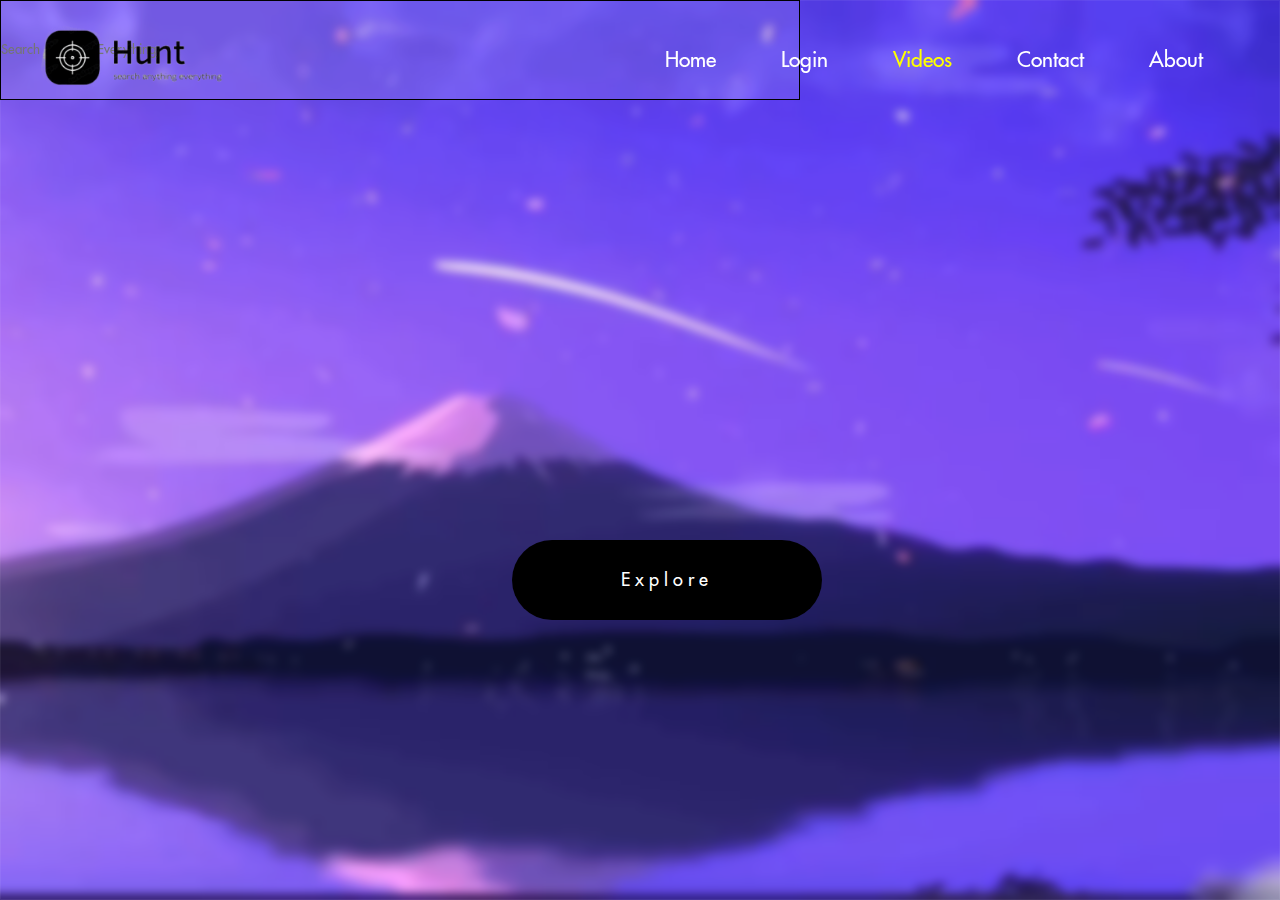
<file: index.html>
<!DOCTYPE html>
<html lang="en">

<head>
    <link rel="stylesheet" href="style.css">
    <link rel="shortcut icon" href="favicon.png" type="image/x-icon">
    <meta charset="UTF-8">
    <meta name="viewport" content="width=device-width, initial-scale=1.0">
    <title>Hunt - Home</title>
</head>

<body>
    <div class="container">

        <video src="bgd.mp4" autoplay muted loop plays-inline class="bg"></video>

        <nav>
            <a href="index.html"><img src="logo.png" alt="" class="logo"></a>
            <ul>
                <li><a href="index.html">Home</a></li>
                <li><a href="">Login</a></li>
                <li><a href="index2.html" class="video">Videos</a></li>
                <li><a href="">Contact</a></li>
                <li><a href="">About</a></li>
            </ul>
        </nav>
        <div class="content"></div>
        <form action="https://www.google.com/search?" target="_blank">
            <div class="search">
            <input type="search" placeholder="Search Anything Everything" name="q">
            <button class="vid">Explore</button>
                </div>
        </form>
       
    </div>
</body>

</html>
</file>
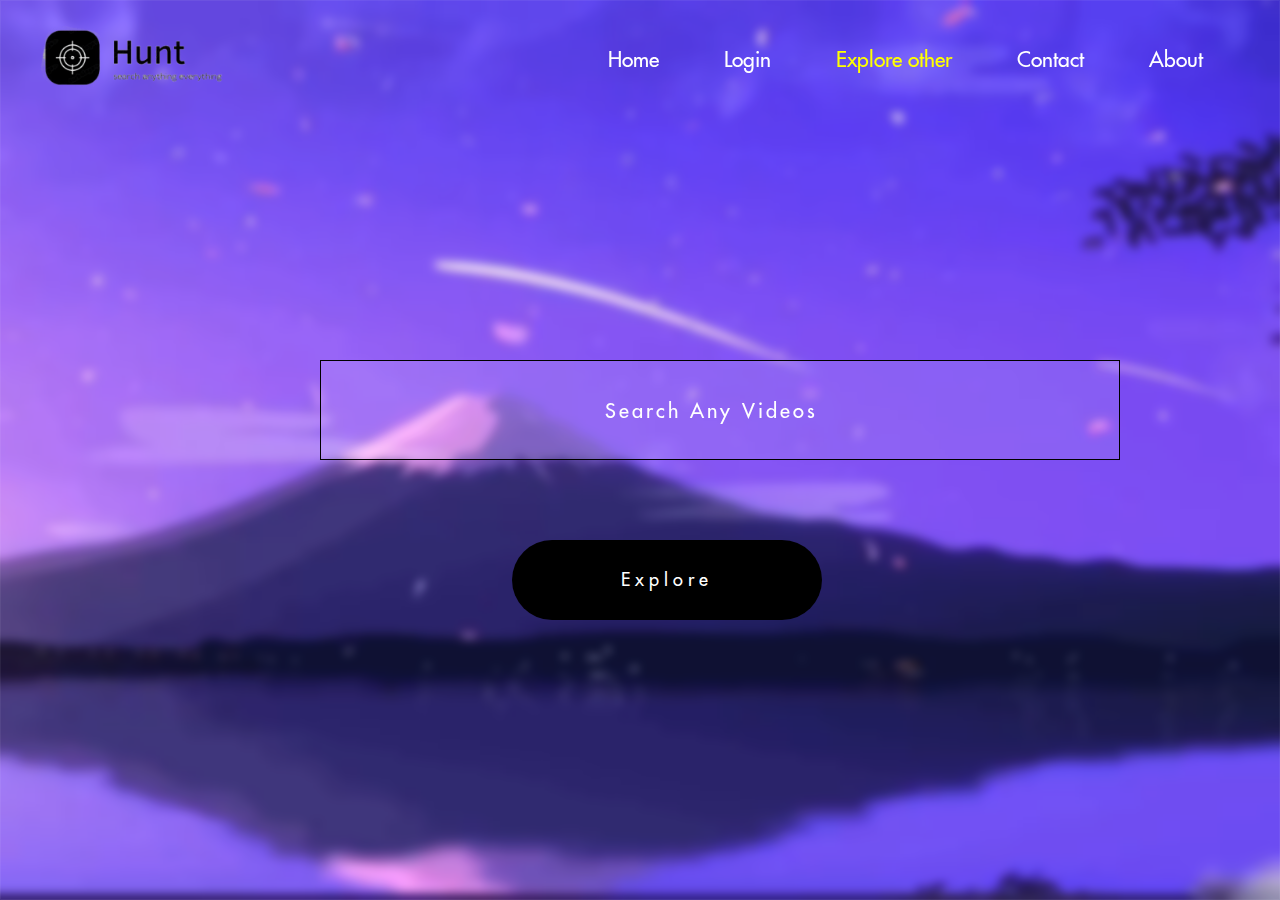
<file: index2.html>
<!DOCTYPE html>
<html lang="en">

<head>
    <link rel="stylesheet" href="style2.css">
    <link rel="shortcut icon" href="favicon.png" type="image/x-icon">
    <meta charset="UTF-8">
    <meta name="viewport" content="width=device-width, initial-scale=1.0">
    <title>Hunt - Home</title>
</head>

<body>
    <div class="container">

        <video src="bgd.mp4" autoplay muted loop plays-inline class="bg"></video>

        <nav>
            <a href="index.html"><img src="logo.png" alt="" class="logo"></a>
            <ul>
                <li><a href="index.html">Home</a></li>
                <li><a href="">Login</a></li>
                <li><a href="index.html" class="explore">Explore other</a></li>
                <li><a href="">Contact</a></li>
                <li><a href="">About</a></li>
            </ul>
        </nav>
        <div class="content"></div>
        <form action="https://www.youtube.com/search?" target="_blank">
            <input type="search" class="search" placeholder="Search Any Videos" name="q">
            <button class="vid">Explore</button>
        </form>
    </div>
</body>

</html>
</file>
<file: style.css>
@font-face {
    font-family: la;
    src: url(Futura\ Std\ Medium.ttf);
}

* {
    margin: 0px;
    padding: 0px;
    box-sizing: border-box;
    font-family: la;
}

.container nav {
    width: 100%;
    position: absolute;
    top: 0;
    left: 0;
    padding: 1% 6% 1% 1%;
    display: flex;
    align-items: center;
    justify-content: space-between;
}

.container nav img {
    height: 10vh;
    width: auto;
}

.container nav ul li {
    display: inline-block;
    list-style: none;
    margin-left: 60px;
}

.container nav ul li a {
    text-decoration: none;
    color: white;
    font-size: 21px;
}

.container .bg {
    height: 100vh;
    position: absolute;
    right: 0;
    bottom: 0;
    z-index: -3;
}

@media(min-aspect-ratio: 16/9) {
    .container .bg {
        width: 100%;
        height: auto;
    }
}

@media(max-aspect-ratio: 16/9) {
    .container .bg {
        width: auto;
        height: 100vh;
    }
}

.container .content{
    position: absolute;
    z-index: -2;
    background-color: rgba(255, 255, 255, 0.06);
    -webkit-backdrop-filter: blur(10px);
    backdrop-filter: blur(5px);
    -webkit-box-shadow: 0 25px 23px rgba(0, 0, 0, 0.15);
    box-shadow: 0 25px 23px rgba(0, 0, 0, 0.15);
    border: 1.5px solid rgba(255, 255, 255, 0.06);
    text-align: center;
    color: white;
    width: 100%;
    height: 100vh;
}


.container .search input{
    width: 800px;
    height: 100px;
    border: 1px solid black;
    background-color: rgba(255, 255, 255, 0.1);
    transition: all 1.5s ease-in;
    padding-right: 3%;
}

.container .search:hover{
    box-shadow: 15px 20px 120px 20px skyblue;
    border: 1px solid skyblue;
}

.container .search::placeholder{
    color: white;
    letter-spacing: 3px;
    font-size: 20px;
    padding-left: 23%;
}

.container .search[type="search"]{
    padding-left: 80px;
    color: blue;
    font-size: 25px;
    letter-spacing: 3px;
}

.container .vid{
    background-color: black;
    border: none;
    border-radius: 60px;
    position: absolute;
    left: 40%;
    top: 60%;
    width: 310px;
    height: 80px;
    cursor: pointer;
    color: white;
    letter-spacing: 5px;
    font-size: 18px;
}

.container nav .video{
    color: yellow;
}
</file>
<file: style2.css>
@font-face {
    font-family: la;
    src: url(Futura\ Std\ Medium.ttf);
}

* {
    margin: 0px;
    padding: 0px;
    box-sizing: border-box;
    font-family: la;
}

.container nav {
    width: 100%;
    position: absolute;
    top: 0;
    left: 0;
    padding: 1% 6% 1% 1%;
    display: flex;
    align-items: center;
    justify-content: space-between;
}

.container nav img {
    height: 10vh;
    width: auto;
}

.container nav ul li {
    display: inline-block;
    list-style: none;
    margin-left: 60px;
}

.container nav ul li a {
    text-decoration: none;
    color: white;
    font-size: 21px;
}

.container .bg {
    height: 100vh;
    position: absolute;
    right: 0;
    bottom: 0;
    z-index: -3;
}

@media(min-aspect-ratio: 16/9) {
    .container .bg {
        width: 100%;
        height: auto;
    }
}

@media(max-aspect-ratio: 16/9) {
    .container .bg {
        width: auto;
        height: 100vh;
    }
}

.container .content{
    position: absolute;
    z-index: -2;
    background-color: rgba(255, 255, 255, 0.06);
    -webkit-backdrop-filter: blur(10px);
    backdrop-filter: blur(5px);
    -webkit-box-shadow: 0 25px 23px rgba(0, 0, 0, 0.15);
    box-shadow: 0 25px 23px rgba(0, 0, 0, 0.15);
    border: 1.5px solid rgba(255, 255, 255, 0.06);
    text-align: center;
    color: white;
    width: 100%;
    height: 100vh;
}

.container .search{
    position: absolute;
    top: 40%;
    left: 25%;
    width: 800px;
    height: 100px;
    border: 1px solid black;
    background-color: rgba(255, 255, 255, 0.1);
    transition: all 1.5s ease-in;
    padding-right: 3%;
}

.container .search:hover{
    box-shadow: 15px 20px 120px 20px skyblue;
    border: 1px solid skyblue;
}

.container .search[type="search"]{
    padding-left: 80px;
    color: blue;
    font-size: 25px;
    letter-spacing: 3px;
}

.container .search::placeholder{
    color: white;
    letter-spacing: 3px;
    font-size: 20px;
    padding-left: 30%;
}

.container .vid{
    background-color: black;
    border: none;
    border-radius: 60px;
    position: absolute;
    left: 40%;
    top: 60%;
    width: 310px;
    height: 80px;
    cursor: pointer;
    color: white;
    letter-spacing: 5px;
    font-size: 18px;
}

.container nav .explore{
    color: yellow;
}
</file>
